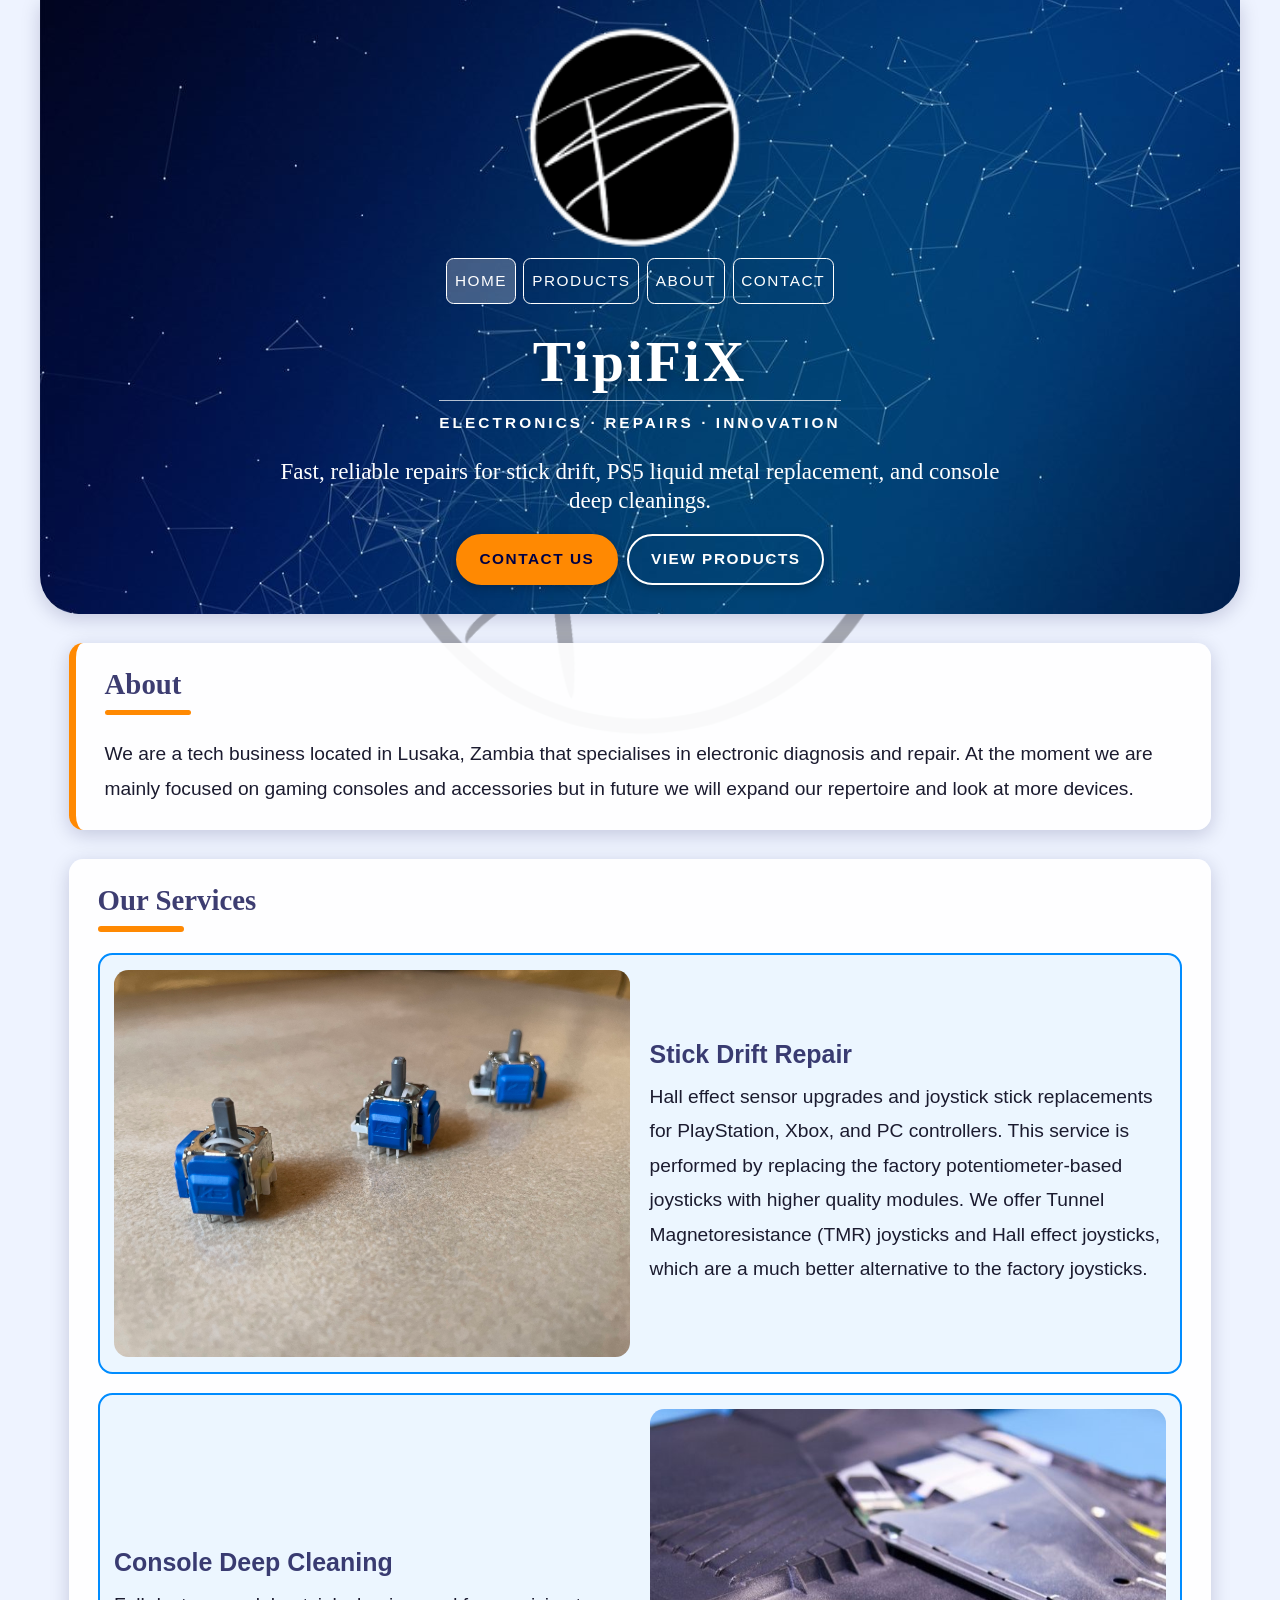
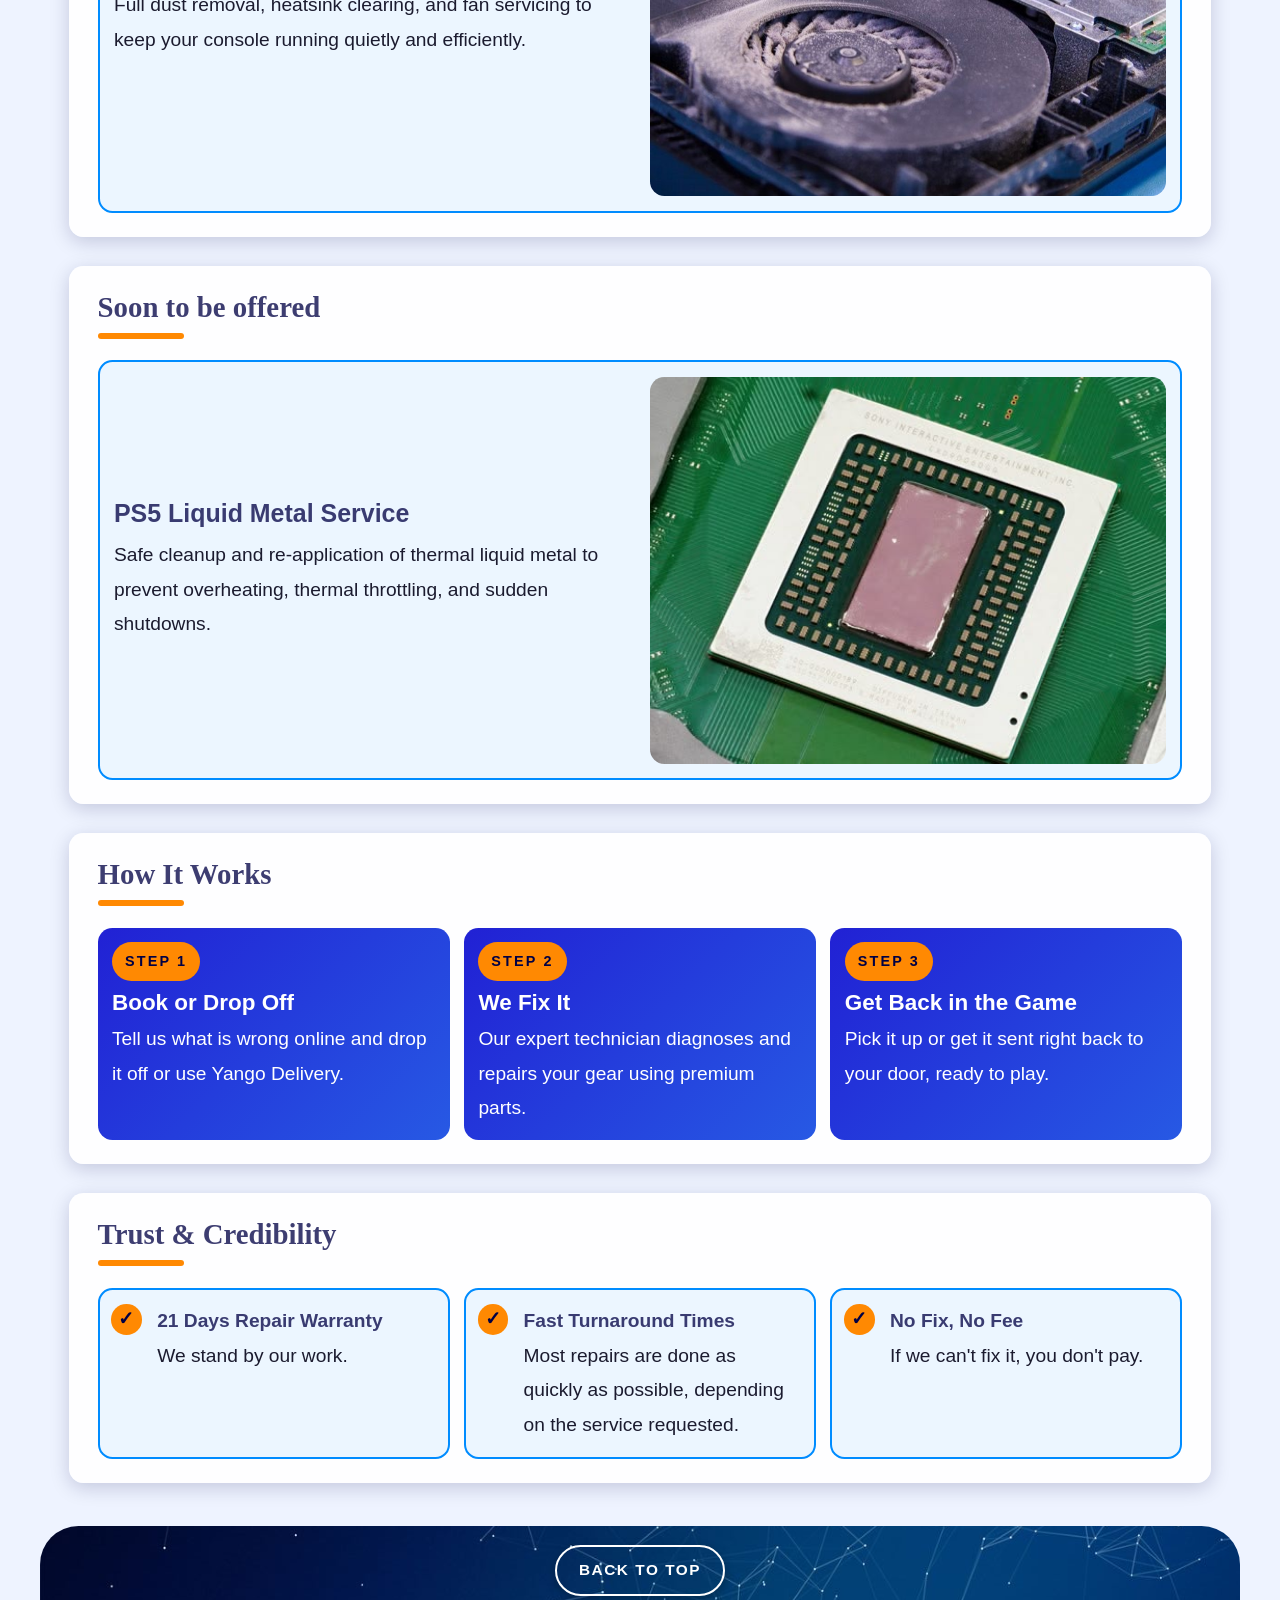
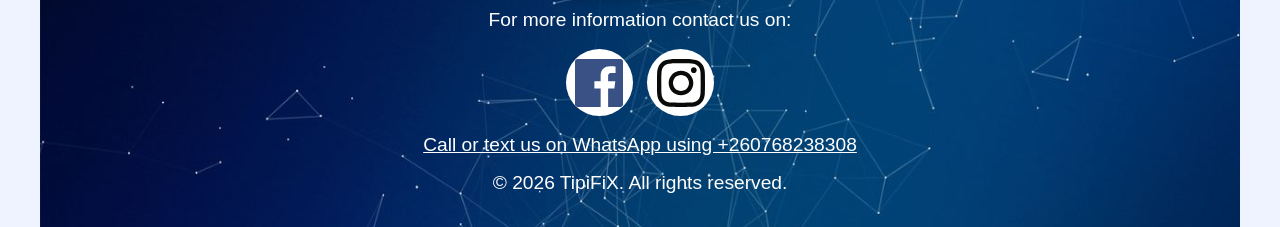
<file: index.html>
<!DOCTYPE html>
<html lang="en-gb">
    <head>
        <meta charset="utf-8">
        <meta name="viewport" content="width=device-width, initial-scale=1">
        <meta name="description" content="TipiFiX offers electronics diagnosis and repair in Lusaka, Zambia: stick drift repair, PS5 liquid metal service and console deep cleaning.">
        <link rel="stylesheet" href="index.css">
        <link rel="icon" type="image/png" href="Logos/icon.png">
        <title>Home | TipiFiX</title>
    </head>

    <body>
        <div id="container">

            <header class="site-header" id="start">
                <img class="logo" src="Logos/logo_transparent.png" alt="TipiFiX logo">

                <nav aria-label="Main navigation">
                    <ul>
                        <li><a href="index.html" aria-current="page">Home</a></li>
                        <li><a href="products.html">Products</a></li>
                        <li><a href="about.html">About</a></li>
                        <li><a href="#contact">Contact</a></li>
                    </ul>
                </nav>

                <div class="intro">
                    <h1>TipiFiX</h1>
                    <p class="tagline">Electronics &middot; Repairs &middot; Innovation</p>
                    <p class="motto">Fast, reliable repairs for stick drift, PS5 liquid metal replacement, and console deep cleanings.</p>
                    <p class="hero-actions">
                        <a class="button" href="tel:+260768238308">Contact Us</a>
                        <a class="button button-outline" href="products.html">View Products</a>
                    </p>
                </div>
            </header>

            <main>

                <!-- ABOUT -->
                <section id="about" class="panel about">
                    <h2>About</h2>
                    <p>We are a tech business located in Lusaka, Zambia that specialises in electronic diagnosis and repair. At the moment we are mainly focused on gaming consoles and accessories but in future we will expand our repertoire and look at more devices.</p>
                </section>

                <!-- SERVICES -->
                <section id="services" class="panel">
                    <h2>Our Services</h2>

                    <div class="service-list">

                        <article class="service">
                            <h3>Stick Drift Repair</h3>
                            <picture>
                                <source media="(max-width:480px)" srcset="icons/TMR480.jpg">
                                <source media="(min-width:800px)" srcset="icons/TMR.jpg">
                                <source media="(min-width:481px)" srcset="icons/TMR600.jpg">
                                <img src="icons/TMR480.jpg" alt="TMR joystick module for stick drift repair" loading="lazy">
                            </picture>
                            <p>
                                Hall effect sensor upgrades and joystick stick replacements for PlayStation, Xbox, and PC controllers.
                                <span class="service-more">This service is performed by replacing the factory potentiometer-based joysticks with higher quality modules.
                                We offer Tunnel Magnetoresistance (TMR) joysticks and Hall effect joysticks, which are a much better alternative to the factory joysticks.</span>
                            </p>
                        </article>

                        <article class="service">
                            <h3>Console Deep Cleaning</h3>
                            <picture>
                                <source media="(max-width:480px)" srcset="icons/Cleaning480.jpg">
                                <source media="(min-width:800px)" srcset="icons/Cleaning.jpg">
                                <source media="(min-width:481px)" srcset="icons/Cleaning480.jpg">
                                <img src="icons/Cleaning480.jpg" alt="Console being deep cleaned" loading="lazy">
                            </picture>
                            <p>Full dust removal, heatsink clearing, and fan servicing to keep your console running quietly and efficiently.</p>
                        </article>

                    </div>
                </section>

                <section id="soon_services" class="panel">
                    <h2>Soon to be offered</h2>
                    <article class="service">
                        <h3>PS5 Liquid Metal Service</h3>
                        <picture>
                            <source media="(max-width:480px)" srcset="icons/CPU480.jpg">
                            <source media="(min-width:800px)" srcset="icons/CPU.jpg">
                            <source media="(min-width:481px)" srcset="icons/CPU600.jpg">
                            <img src="icons/CPU480.jpg" alt="PS5 processor during liquid metal service" loading="lazy">
                        </picture>
                        <p>Safe cleanup and re-application of thermal liquid metal to prevent overheating, thermal throttling, and sudden shutdowns.</p>
                    </article>

                </section>

                <!-- HOW IT WORKS -->
                <section id="how-it-works" class="panel">
                    <h2>How It Works</h2>

                    <ol class="steps">
                        <li class="step">
                            <span class="step-label">Step 1</span>
                            <h3>Book or Drop Off</h3>
                            <p>Tell us what is wrong online and drop it off or use Yango Delivery.</p>
                        </li>
                        <li class="step">
                            <span class="step-label">Step 2</span>
                            <h3>We Fix It</h3>
                            <p>Our expert technician diagnoses and repairs your gear using premium parts.</p>
                        </li>
                        <li class="step">
                            <span class="step-label">Step 3</span>
                            <h3>Get Back in the Game</h3>
                            <p>Pick it up or get it sent right back to your door, ready to play.</p>
                        </li>
                    </ol>
                </section>

                <!-- TRUST -->
                <section id="trust" class="panel">
                    <h2>Trust &amp; Credibility</h2>

                    <ul class="trust-list">
                        <li>
                            <strong>21 Days Repair Warranty</strong>
                            <span>We stand by our work.</span>
                        </li>
                        <li>
                            <strong>Fast Turnaround Times</strong>
                            <span>Most repairs are done as quickly as possible, depending on the service requested.</span>
                        </li>
                        <li>
                            <strong>No Fix, No Fee</strong>
                            <span>If we can't fix it, you don't pay.</span>
                        </li>
                    </ul>
                </section>

            </main>

            <footer class="site-footer">
                <a class="button button-outline" href="#start">Back to Top</a>

                <div id="contact" class="contact">
                    <p>For more information contact us on:</p>

                    <ul class="social-links">
                        <li><a href="https://web.facebook.com/profile.php?id=61596338125686"><img src="icons/facebook.svg" alt="Facebook" width="48" height="48"></a></li>
                        <li><a href="https://www.instagram.com/tipifix_official/"><img src="icons/instagram.svg" alt="Instagram" width="48" height="48"></a></li>
                    </ul>

                    <!-- CHECK: the tap-to-call number (…308) and the displayed number (…303) don't match -->
                    <p class="phone"><a href="tel:+260768238308">Call or text us on WhatsApp using +260768238308</a></p>
                </div>

                <p>&copy; <span id="year">2026</span> TipiFiX. All rights reserved.</p>
            </footer>

        </div>

        <script>
            document.getElementById("year").textContent = new Date().getFullYear();
        </script>
    </body>
</html>
</file>
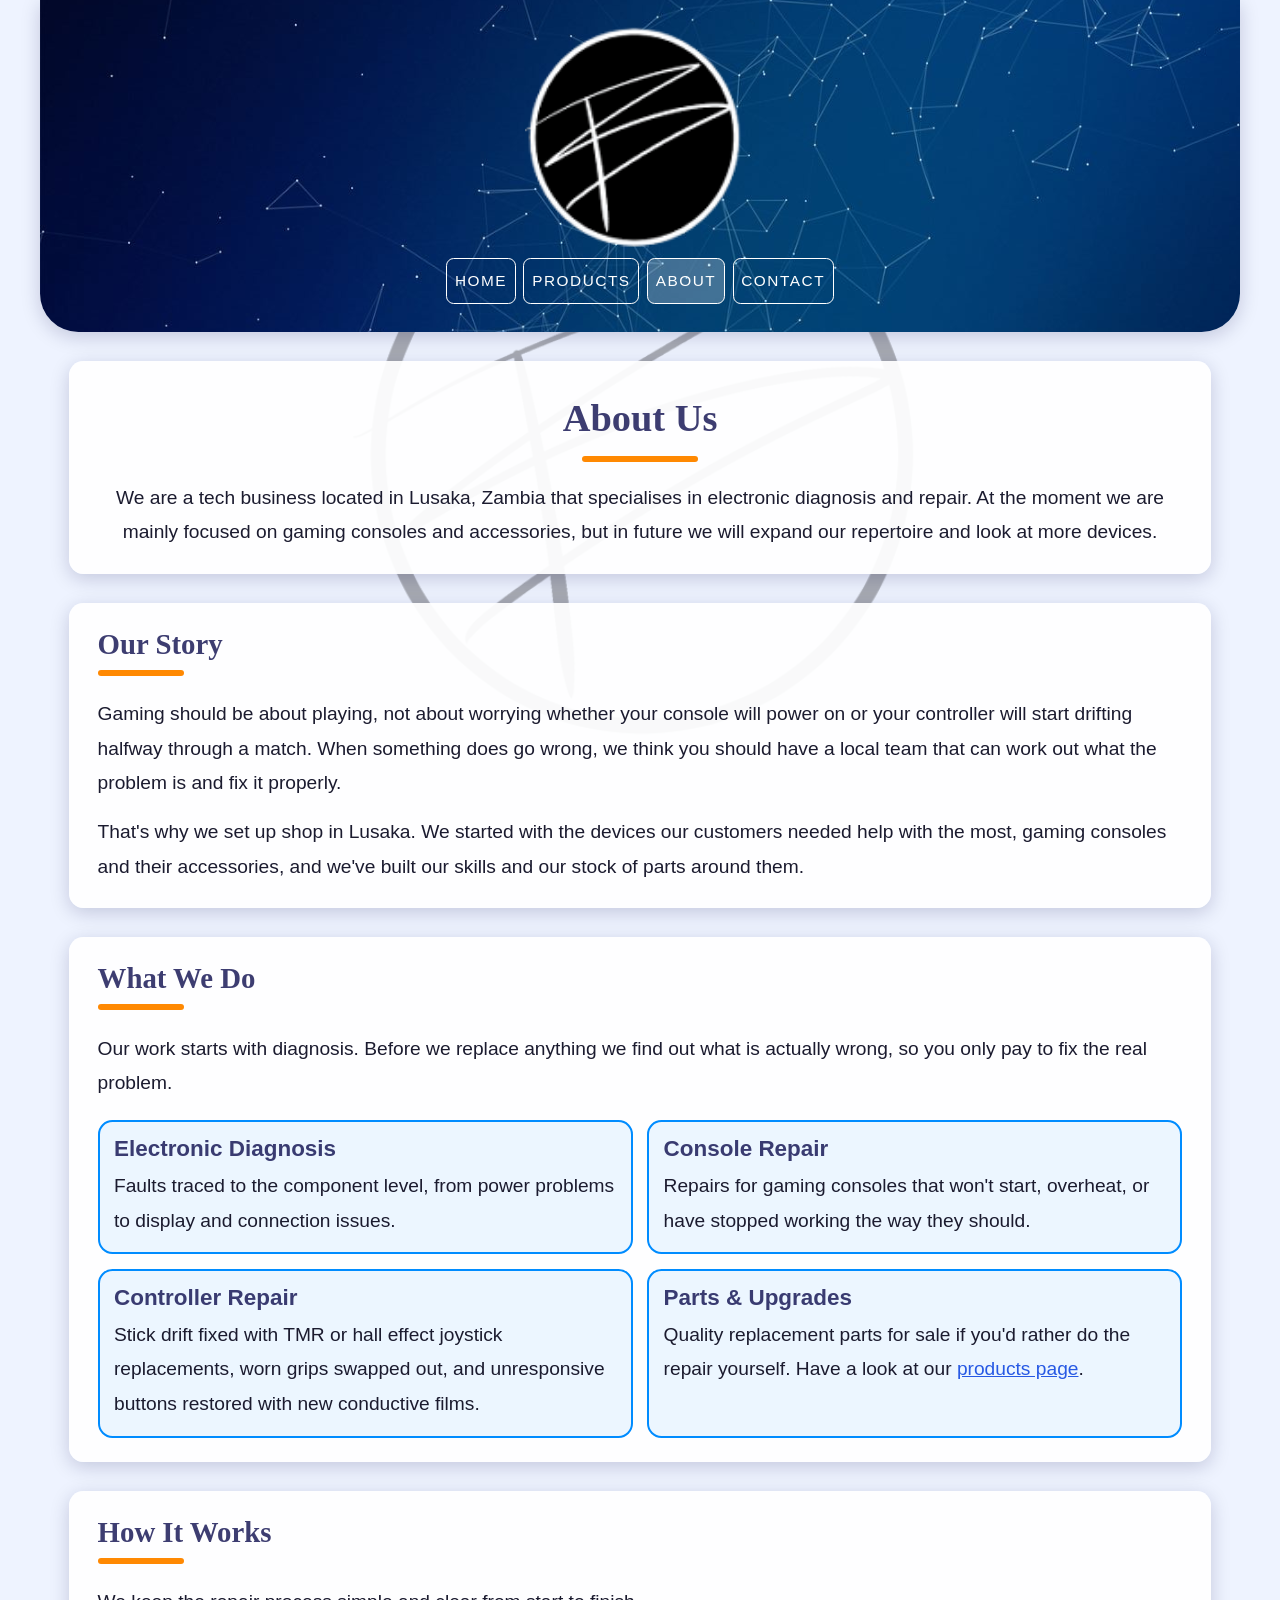
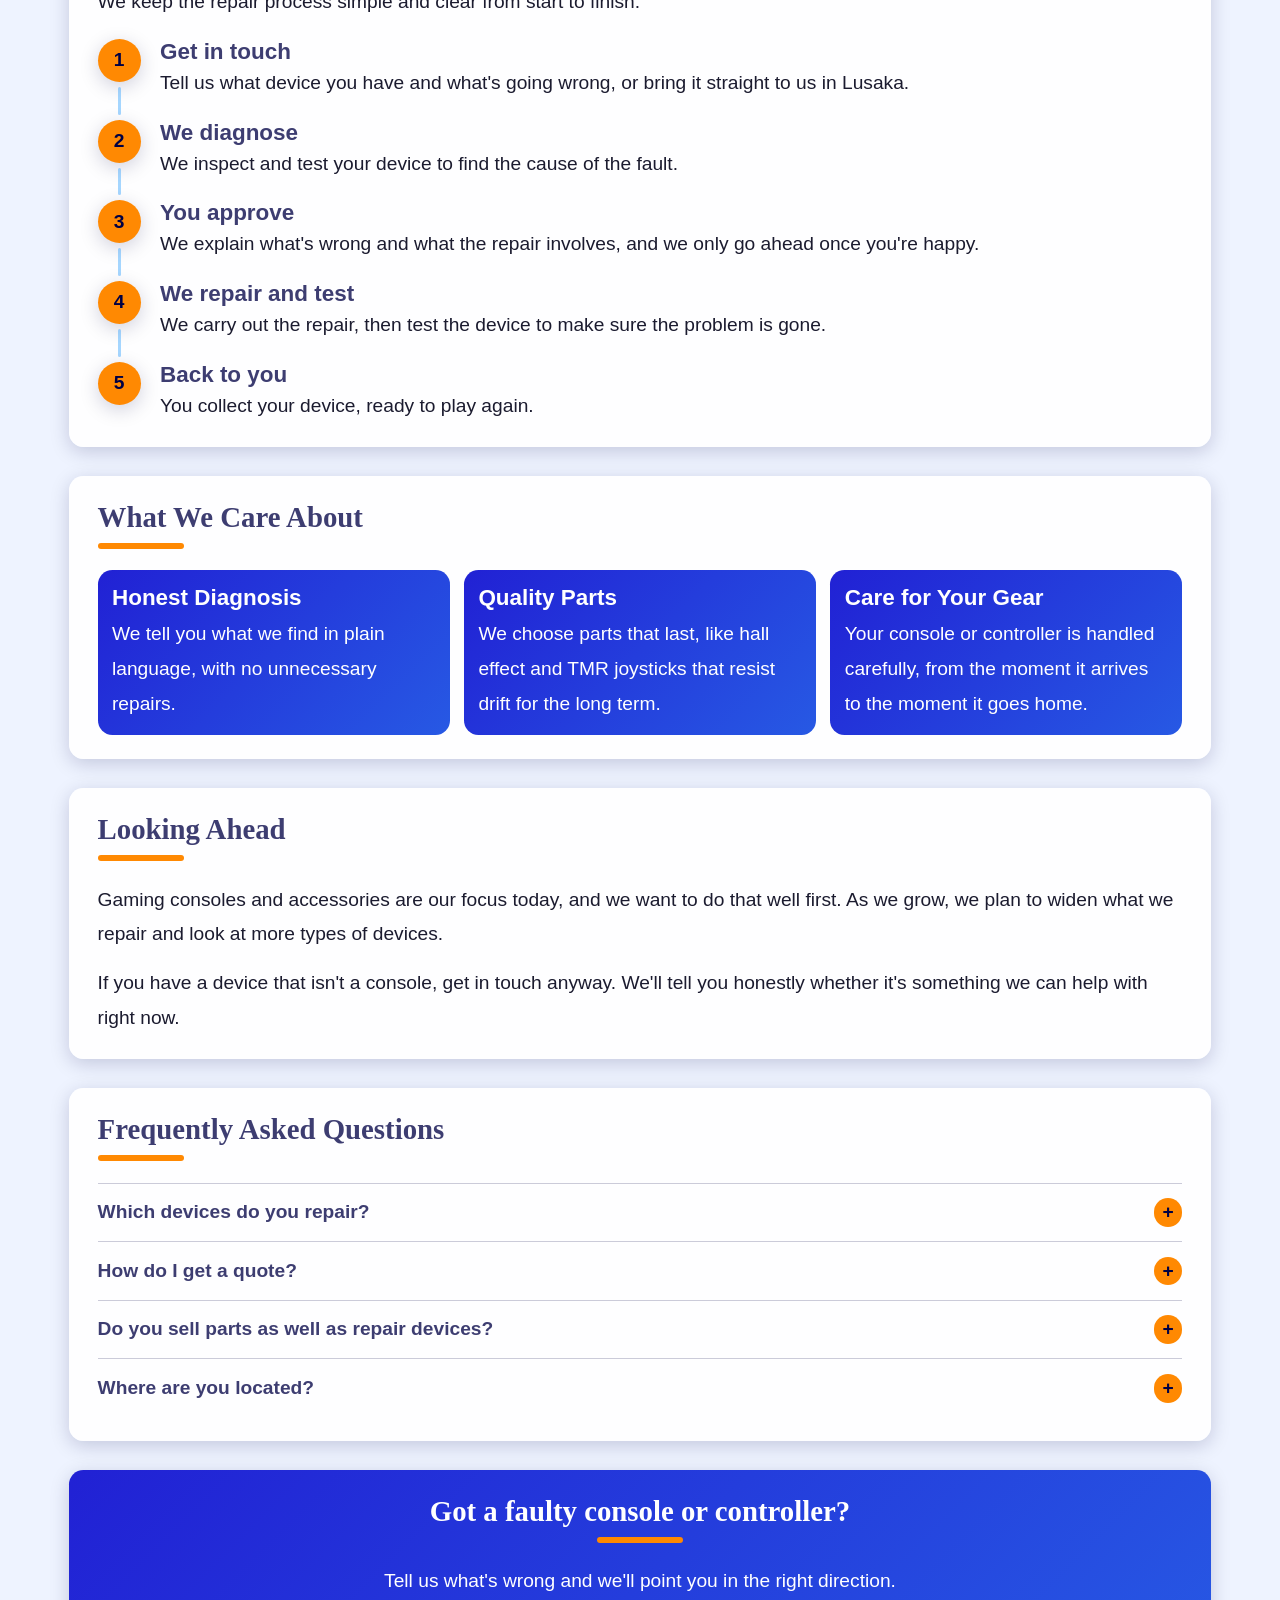
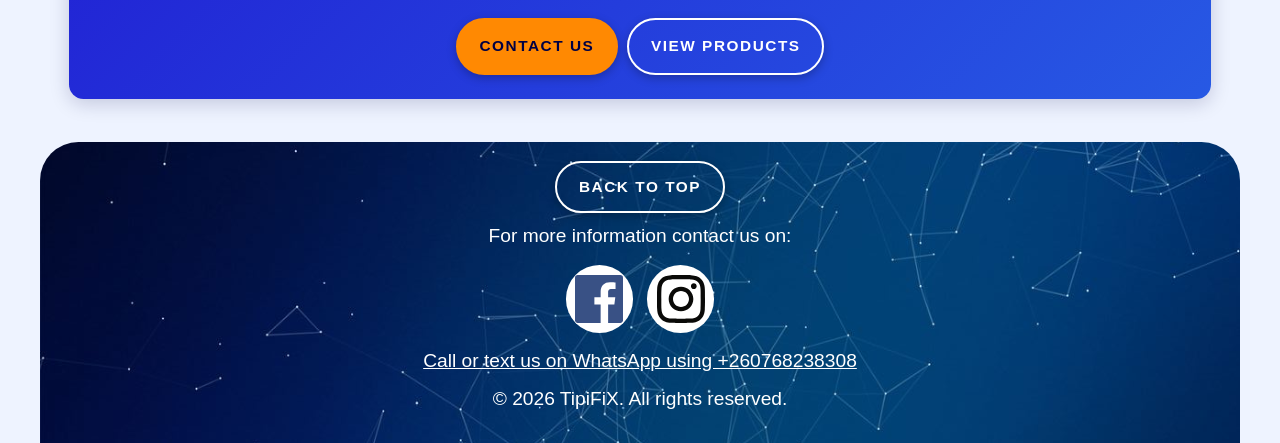
<file: about.html>
<!DOCTYPE html>
<html lang="en-gb">
    <head>
        <meta charset="utf-8">
        <meta name="viewport" content="width=device-width, initial-scale=1">
        <meta name="description" content="TipiFiX is a tech business in Lusaka, Zambia specialising in electronic diagnosis and repair, with a current focus on gaming consoles and accessories.">
        <link rel="stylesheet" href="about.css">
        <link rel="icon" type="image/png" href="Logos/icon.png">
        <title>About Us | TipiFiX</title>
    </head>

    <body>
        <div id="container">

            <header class="site-header" id="start">
                <img class="logo" src="Logos/logo_transparent.png" alt="TipiFiX logo">

                <nav aria-label="Main navigation">
                    <ul>
                        <li><a href="index.html">Home</a></li>
                        <li><a href="products.html">Products</a></li>
                        <li><a href="about.html" aria-current="page">About</a></li>
                        <li><a href="#contact">Contact</a></li>
                    </ul>
                </nav>
            </header>

            <main>

                <!-- INTRO -->
                <section class="panel page-intro">
                    <h1>About Us</h1>
                    <p>We are a tech business located in Lusaka, Zambia that specialises in electronic diagnosis and repair. At the moment we are mainly focused on gaming consoles and accessories, but in future we will expand our repertoire and look at more devices.</p>
                </section>

                <!-- OUR STORY -->
                <section id="our-story" class="panel">
                    <h2>Our Story</h2>
                    <p>Gaming should be about playing, not about worrying whether your console will power on or your controller will start drifting halfway through a match. When something does go wrong, we think you should have a local team that can work out what the problem is and fix it properly.</p>
                    <p>That's why we set up shop in Lusaka. We started with the devices our customers needed help with the most, gaming consoles and their accessories, and we've built our skills and our stock of parts around them.</p>
                </section>

                <!-- WHAT WE DO -->
                <section id="what-we-do" class="panel">
                    <h2>What We Do</h2>
                    <p>Our work starts with diagnosis. Before we replace anything we find out what is actually wrong, so you only pay to fix the real problem.</p>

                    <ul class="service-list">
                        <li>
                            <h3>Electronic Diagnosis</h3>
                            <p>Faults traced to the component level, from power problems to display and connection issues.</p>
                        </li>
                        <li>
                            <h3>Console Repair</h3>
                            <p>Repairs for gaming consoles that won't start, overheat, or have stopped working the way they should.</p>
                        </li>
                        <li>
                            <h3>Controller Repair</h3>
                            <p>Stick drift fixed with TMR or hall effect joystick replacements, worn grips swapped out, and unresponsive buttons restored with new conductive films.</p>
                        </li>
                        <li>
                            <h3>Parts &amp; Upgrades</h3>
                            <p>Quality replacement parts for sale if you'd rather do the repair yourself. Have a look at our <a href="products.html">products page</a>.</p>
                        </li>
                    </ul>
                </section>

                <!-- HOW IT WORKS -->
                <section id="how-it-works" class="panel">
                    <h2>How It Works</h2>
                    <p>We keep the repair process simple and clear from start to finish.</p>

                    <ol class="process-steps">
                        <li>
                            <h3>Get in touch</h3>
                            <p>Tell us what device you have and what's going wrong, or bring it straight to us in Lusaka.</p>
                        </li>
                        <li>
                            <h3>We diagnose</h3>
                            <p>We inspect and test your device to find the cause of the fault.</p>
                        </li>
                        <li>
                            <h3>You approve</h3>
                            <p>We explain what's wrong and what the repair involves, and we only go ahead once you're happy.</p>
                        </li>
                        <li>
                            <h3>We repair and test</h3>
                            <p>We carry out the repair, then test the device to make sure the problem is gone.</p>
                        </li>
                        <li>
                            <h3>Back to you</h3>
                            <p>You collect your device, ready to play again.</p>
                        </li>
                    </ol>
                </section>

                <!-- VALUES -->
                <section id="our-values" class="panel">
                    <h2>What We Care About</h2>

                    <div class="value-grid">
                        <article class="value-card">
                            <h3>Honest Diagnosis</h3>
                            <p>We tell you what we find in plain language, with no unnecessary repairs.</p>
                        </article>
                        <article class="value-card">
                            <h3>Quality Parts</h3>
                            <p>We choose parts that last, like hall effect and TMR joysticks that resist drift for the long term.</p>
                        </article>
                        <article class="value-card">
                            <h3>Care for Your Gear</h3>
                            <p>Your console or controller is handled carefully, from the moment it arrives to the moment it goes home.</p>
                        </article>
                    </div>
                </section>

                <!-- LOOKING AHEAD -->
                <section id="looking-ahead" class="panel">
                    <h2>Looking Ahead</h2>
                    <p>Gaming consoles and accessories are our focus today, and we want to do that well first. As we grow, we plan to widen what we repair and look at more types of devices.</p>
                    <p>If you have a device that isn't a console, get in touch anyway. We'll tell you honestly whether it's something we can help with right now.</p>
                </section>

                <!-- FAQ -->
                <section id="faq" class="panel">
                    <h2>Frequently Asked Questions</h2>

                    <details class="faq-item">
                        <summary>Which devices do you repair?</summary>
                        <p>Right now we mainly work on gaming consoles and their accessories, such as controllers. We plan to add more devices in future.</p>
                    </details>

                    <details class="faq-item">
                        <summary>How do I get a quote?</summary>
                        <p>Send us your device model and a description of the problem through our <a href="#contact">contact details</a> and we'll get back to you.</p>
                    </details>

                    <details class="faq-item">
                        <summary>Do you sell parts as well as repair devices?</summary>
                        <p>Yes. We sell TMR joysticks, hall effect joysticks, replacement thumb grips and conductive films for buttons. You can see them on our <a href="products.html">products page</a>.</p>
                    </details>

                    <details class="faq-item">
                        <summary>Where are you located?</summary>
                        <p>We're based in Lusaka, Zambia: UNZA, handsworth.</p>
                    </details>
                </section>

                <!-- CTA -->
                <section class="page-cta">
                    <h2>Got a faulty console or controller?</h2>
                    <p>Tell us what's wrong and we'll point you in the right direction.</p>
                    <p class="cta-actions">
                        <a class="button" href="tel:+260768238308">Contact Us</a>
                        <a class="button button-outline" href="products.html">View Products</a>
                    </p>
                </section>

            </main>

            <footer class="site-footer">
                <a class="button button-outline" href="#start">Back to Top</a>

                <div id="contact" class="contact">
                    <p>For more information contact us on:</p>

                    <ul class="social-links">
                        <li><a href="https://web.facebook.com/profile.php?id=61596338125686"><img src="icons/facebook.svg" alt="Facebook" width="48" height="48"></a></li>
                        <li><a href="https://www.instagram.com/tipifix_official/"><img src="icons/instagram.svg" alt="Instagram" width="48" height="48"></a></li>
                    </ul>

                    <!-- CHECK: the tap-to-call number (…308) and the displayed number (…303) don't match -->
                    <p class="phone"><a href="tel:+260768238308">Call or text us on WhatsApp using +260768238308</a></p>
                </div>

                <p>&copy; <span id="year">2026</span> TipiFiX. All rights reserved.</p>
            </footer>

        </div>

        <script>
            document.getElementById("year").textContent = new Date().getFullYear();
        </script>
    </body>
</html>
</file>
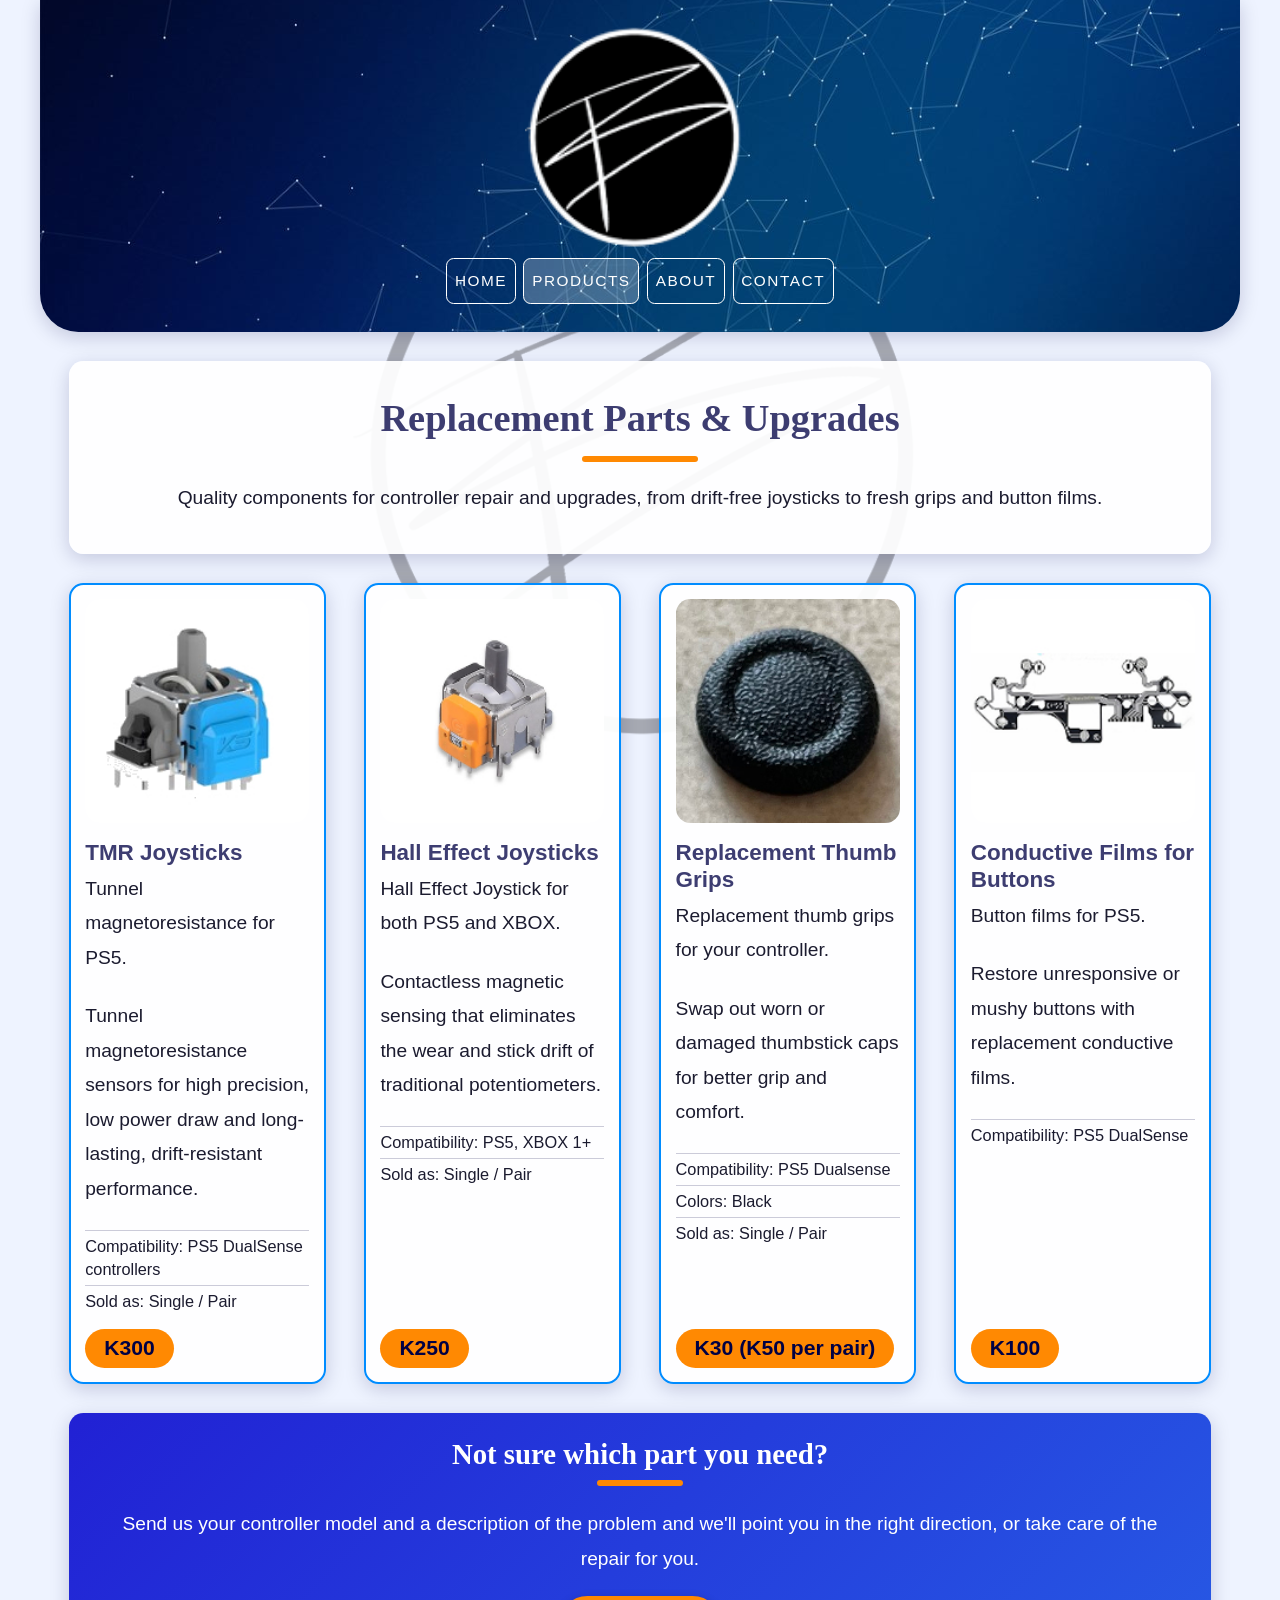
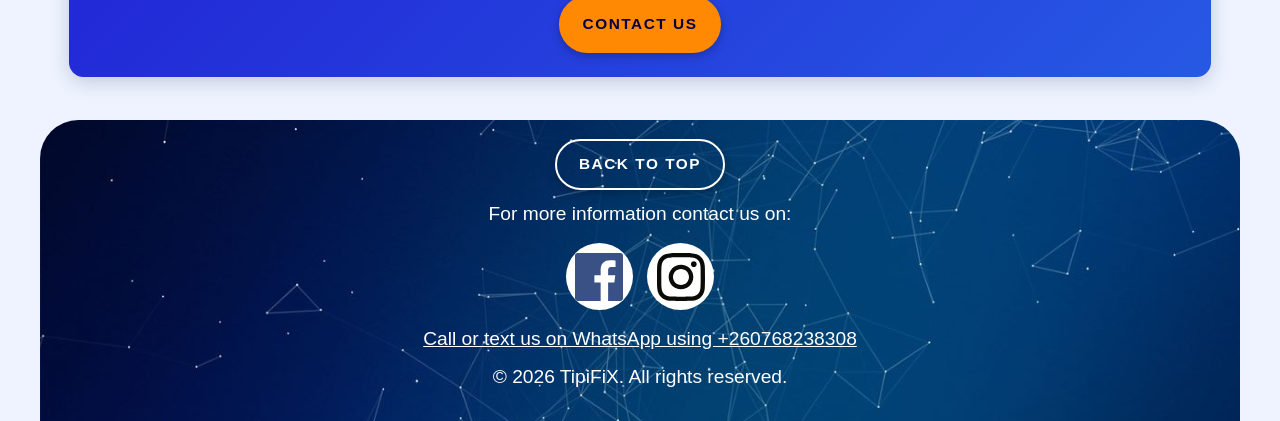
<file: products.html>
<!DOCTYPE html>
<html lang="en-gb">
    <head>
        <meta charset="utf-8">
        <meta name="viewport" content="width=device-width, initial-scale=1">
        <meta name="description" content="TMR joysticks, hall effect joysticks, replacement thumb grips and conductive films for controller repair from TipiFiX in Lusaka, Zambia.">
        <link rel="stylesheet" href="products.css">
        <link rel="icon" type="image/png" href="Logos/icon.png">
        <title>Products | TipiFiX</title>
    </head>

    <body>
        <div id="container">

            <header class="site-header" id="start">
                <img class="logo" src="Logos/logo_transparent.png" alt="TipiFiX logo">

                <nav aria-label="Main navigation">
                    <ul>
                        <li><a href="index.html">Home</a></li>
                        <li><a href="products.html" aria-current="page">Products</a></li>
                        <li><a href="about.html">About</a></li>
                        <li><a href="#contact">Contact</a></li>
                    </ul>
                </nav>
            </header>

            <main>

                <!-- INTRO -->
                <section class="panel page-intro">
                    <h1>Replacement Parts &amp; Upgrades</h1>
                    <p>Quality components for controller repair and upgrades, from drift-free joysticks to fresh grips and button films.</p>

                    <nav class="category-nav" aria-label="Product categories">
                        <ul>
                            <li><a class="button" href="#tmr-joysticks">TMR Joysticks</a></li>
                            <li><a class="button" href="#hall-effect-joysticks">Hall Effect Joysticks</a></li>
                            <li><a class="button" href="#thumb-grips">Thumb Grips</a></li>
                            <li><a class="button" href="#conductive-films">Conductive Films</a></li>
                        </ul>
                    </nav>
                </section>

                <div id="grid-layout">

                    <!-- TMR JOYSTICKS -->
                    <section id="tmr-joysticks" class="product-category">
                        <header>
                            <h2>TMR Joysticks</h2>
                            <p>Tunnel magnetoresistance sensors for high precision, low power draw and long-lasting, drift-resistant performance.</p>
                        </header>

                        <div class="product-grid">
                            <article class="product-card">
                                <img src="icons/product%20listing/TMR.jpg" alt="TMR joystick module" loading="lazy">
                                <h3 class="card-more">TMR Joysticks</h3>
                                <p class="product-description">Tunnel magnetoresistance for PS5.</p>
                                <p class="card-more">Tunnel magnetoresistance sensors for high precision, low power draw and long-lasting, drift-resistant performance.</p>
                                <ul class="product-details">
                                    <li>Compatibility: PS5 DualSense controllers</li>
                                    <li>Sold as: Single / Pair</li>
                                </ul>
                                <p class="product-price">K300</p>
                            </article>
                        </div>
                    </section>

                    <!-- HALL EFFECT JOYSTICKS -->
                    <section id="hall-effect-joysticks" class="product-category">
                        <header>
                            <h2>Hall Effect Joysticks</h2>
                            <p>Contactless magnetic sensing that eliminates the wear and stick drift of traditional potentiometers.</p>
                        </header>

                        <div class="product-grid">
                            <article class="product-card">
                                <img src="icons/product%20listing/hall_effect.jpg" alt="Hall effect joystick module" loading="lazy">
                                <h3 class="card-more">Hall Effect Joysticks</h3>
                                <p class="product-description">Hall Effect Joystick for both PS5 and XBOX.</p>
                                <p class="card-more">Contactless magnetic sensing that eliminates the wear and stick drift of traditional potentiometers.</p>
                                <ul class="product-details">
                                    <li>Compatibility: PS5, XBOX 1+</li>
                                    <li>Sold as: Single / Pair</li>
                                </ul>
                                <p class="product-price">K250</p>
                            </article>
                        </div>
                    </section>

                    <!-- THUMB GRIPS -->
                    <section id="thumb-grips" class="product-category">
                        <header>
                            <h2>Replacement Thumb Grips</h2>
                            <p>Swap out worn or damaged thumbstick caps for better grip and comfort.</p>
                        </header>

                        <div class="product-grid">
                            <article class="product-card">
                                <img src="icons/product%20listing/thumb_grip.jpeg" alt="Replacement thumb grips" loading="lazy">
                                <h3 class="card-more">Replacement Thumb Grips</h3>
                                <p class="product-description">Replacement thumb grips for your controller.</p>
                                <p class="card-more">Swap out worn or damaged thumbstick caps for better grip and comfort.</p>
                                <ul class="product-details">
                                    <li>Compatibility: PS5 Dualsense</li>
                                    <li>Colors: Black</li>
                                    <li>Sold as: Single / Pair</li>
                                </ul>
                                <p class="product-price">K30 (K50 per pair)</p>
                            </article>
                        </div>
                    </section>

                    <!-- CONDUCTIVE FILMS -->
                    <section id="conductive-films" class="product-category">
                        <header>
                            <h2>Conductive Films for Buttons</h2>
                            <p>Restore unresponsive or mushy buttons with replacement conductive films.</p>
                        </header>

                        <div class="product-grid">
                            <article class="product-card">
                                <img src="icons/product%20listing/button_film.jpg" alt="Conductive film for controller buttons" loading="lazy">
                                <h3 class="card-more">Conductive Films for Buttons</h3>
                                <p class="product-description">Button films for PS5.</p>
                                <p class="card-more">Restore unresponsive or mushy buttons with replacement conductive films.</p>
                                <ul class="product-details">
                                    <li>Compatibility: PS5 DualSense</li>
                                </ul>
                                <p class="product-price">K100</p>
                            </article>
                        </div>
                    </section>

                </div>

                <!-- CTA -->
                <section class="page-cta">
                    <h2>Not sure which part you need?</h2>
                    <p>Send us your controller model and a description of the problem and we'll point you in the right direction, or take care of the repair for you.</p>
                    <p class="cta-actions">
                        <a class="button" href="tel:+260768238308">Contact Us</a>
                    </p>
                </section>

            </main>

            <footer class="site-footer">
                <a class="button button-outline" href="#start">Back to Top</a>

                <div id="contact" class="contact">
                    <p>For more information contact us on:</p>

                    <ul class="social-links">
                        <li><a href="https://web.facebook.com/profile.php?id=61596338125686"><img src="icons/facebook.svg" alt="Facebook" width="48" height="48"></a></li>
                        <li><a href="https://www.instagram.com/tipifix_official/"><img src="icons/instagram.svg" alt="Instagram" width="48" height="48"></a></li>
                    </ul>

                    <!-- CHECK: the tap-to-call number (…308) and the displayed number (…303) don't match -->
                    <p class="phone"><a href="tel:+260768238308">Call or text us on WhatsApp using +260768238308</a></p>
                </div>

                <p>&copy; <span id="year">2026</span> TipiFiX. All rights reserved.</p>
            </footer>

        </div>

        <script>
            document.getElementById("year").textContent = new Date().getFullYear();
        </script>
    </body>
</html>
</file>
<file: index.css>
/* ==========================================================
   TipiFiX - index.css
   Mobile first. Breakpoints: 400px, 600px, 1200px
   ========================================================== */

:root{
    --blue: rgb(0, 140, 255);
    --blue-mid: rgb(39, 89, 228);
    --blue-deep: rgb(33, 33, 212);
    --orange: rgb(255, 137, 2);
    --navy: rgba(0, 0, 68, .76);
    --navy-solid: rgb(0, 0, 68);
    --panel: rgba(255, 255, 255, .93);
    --radius: .75em;
    --shadow: 0 .25em 1em rgba(0, 0, 68, .18);
    --shadow-lift: 0 .5em 1.25em rgba(0, 0, 68, .28);
}

html{
    box-sizing: border-box;
    scroll-behavior: smooth;
}
*, *::before, *::after{
    box-sizing: inherit;
}
img{
    max-width: 100%;
    height: auto;
}
body{
    font-size: 16px;
    font-family: Verdana, Geneva, Tahoma, sans-serif;
    margin: 0;
    line-height: 1.5em;
    color: #1b1b2f;
    background-color: #eef3ff;
    background-image: url(Logos/logo_black.png);
    background-attachment: fixed;
    background-repeat: no-repeat;
    background-position: center;
    background-size: contain;
}

/* ---------- headings ---------- */
h1, h2, h3{
    line-height: 1.2em;
}
h1, h2{
    font-family: Georgia, serif;
}
h2{
    color: var(--navy);
    font-size: 1.5em;
    margin: 0 0 .75em;
}
h2::after{
    content: "";
    display: block;
    width: 3em;
    height: .2em;
    margin-top: .3em;
    border-radius: 1em;
    background-color: var(--orange);
}
h3{
    color: var(--navy);
    margin: 0;
}

/* ---------- links ---------- */
a{
    position: relative;
    transition:
        color .2s,
        background-color .2s,
        border-color .2s,
        transform .2s,
        box-shadow .2s;
}
a:link{
    text-decoration: none;
    color: var(--orange);
}
a:visited{
    color: rgb(206, 47, 255);
}
a:active{
    transform: translateY(2px);
}
a:focus-visible{
    outline: 3px solid var(--orange);
    outline-offset: 3px;
}

/* ---------- header ---------- */
.site-header{
    text-align: center;
    color: #fff;
    background-color: var(--blue-mid);
    background-image: url(icons/banner1.jpg);
    background-size: cover;
    background-position: center;
    padding: .5em .5em 1.5em;
    border-radius: 0 0 1.5em 1.5em;
    box-shadow: var(--shadow);
}
.logo{
    display: block;
    width: 100%;
    max-width: 10em;
    margin: .5em auto 0;
}

/* ---------- nav ---------- */
.site-header nav{
    padding: .25em;
}
.site-header nav ul{
    margin: 0;
    padding: 0;
    display: flex;
    flex-flow: row wrap;
    list-style-type: none;
}
.site-header nav ul li{
    flex: 1 1 50%;
    letter-spacing: .1em;
    font-size: .8em;
    text-transform: uppercase;
}
.site-header nav ul li a{
    display: block;
    border: 1px solid;
    border-radius: .5em;
    padding: .5em;
    margin: .25em;
}
.site-header nav ul li a:link,
.site-header nav ul li a:visited{
    color: white;
}
.site-header nav ul li a:focus,
.site-header nav ul li a:hover{
    transform: scale(.9);
}
.site-header nav ul li a:active{
    background-color: white;
    top: 3px;
}
.site-header nav ul li a[aria-current="page"]{
    background-color: rgba(255, 255, 255, .25);
}

/* ---------- hero intro ---------- */
.intro h1{
    font-size: 2.5em;
    letter-spacing: .05em;
    margin: .25em 0 0;
    color: #fff;
    text-shadow: 0 .05em .3em rgba(0, 0, 0, .4);
}
.tagline{
    display: inline-block;
    margin: .25em 0 .5em;
    padding-top: .5em;
    border-top: 1px solid rgba(255, 255, 255, .7);
    font-size: .8em;
    font-weight: bold;
    letter-spacing: .2em;
    text-transform: uppercase;
}
.motto{
    display: none;
}
.hero-actions{
    display: flex;
    flex-flow: row wrap;
    justify-content: center;
    gap: .5em;
    margin: 1em 0 0;
}

/* ---------- buttons ---------- */
.button:link, .button:visited{
    display: inline-block;
    text-align: center;
    text-transform: uppercase;
    letter-spacing: .1em;
    font-size: .8em;
    font-weight: bold;
    color: var(--navy-solid);
    background-color: var(--orange);
    border: 2px solid var(--orange);
    border-radius: 2em;
    padding: .6em 1.4em;
    box-shadow: 0 .2em .6em rgba(0, 0, 0, .25);
}
.button-outline:link, .button-outline:visited{
    color: #fff;
    background-color: transparent;
    border-color: #fff;
}
.button:hover, .button:focus-visible{
    color: var(--navy-solid);
    background-color: #fff;
    border-color: #fff;
    transform: translateY(-2px);
}
.button-outline:hover, .button-outline:focus-visible{
    color: var(--navy-solid);
    background-color: #fff;
    border-color: #fff;
}

/* ---------- main + panels ---------- */
main{
    display: grid;
    gap: 1.25em;
    margin: .5em;
    padding: .5em;
}
.panel{
    background-color: var(--panel);
    border-radius: var(--radius);
    box-shadow: var(--shadow);
    padding: 1em;
}
.panel > :last-child{
    margin-bottom: 0;
}
.about{
    border-left: .4em solid var(--orange);
}
.about p{
    margin: 0;
}

/* ---------- services ---------- */
.service-list{
    display: grid;
    gap: 1em;
}
.service{
    display: grid;
    grid-template-columns: 1fr;
    grid-template-areas:
        "title"
        "media"
        "text";
    gap: .5em 1em;
    background-color: rgba(0, 140, 255, .07);
    border: 2px solid var(--blue);
    border-radius: var(--radius);
    padding: .75em;
    transition: transform .2s, box-shadow .2s;
}
.service:hover{
    transform: translateY(-.2em);
    box-shadow: var(--shadow-lift);
}
.service h3{
    grid-area: title;
    font-size: 1.2em;
}
.service picture{
    grid-area: media;
}
.service img{
    display: block;
    width: 100%;
    aspect-ratio: 4 / 3;
    object-fit: cover;
    border-radius: var(--radius);
}
.service p{
    grid-area: text;
    margin: 0;
}
.service-more{
    display: none;
}

/* ---------- how it works ---------- */
.steps{
    display: grid;
    grid-template-columns: 1fr;
    gap: .75em;
    margin: 0;
    padding: 0;
    list-style-type: none;
}
.step{
    color: #fff;
    background-image: linear-gradient(135deg, var(--blue-deep), var(--blue-mid));
    border-radius: var(--radius);
    padding: .75em;
    transition: transform .2s, box-shadow .2s;
}
.step:hover{
    transform: translateY(-.2em);
    box-shadow: var(--shadow-lift);
}
.step h3{
    color: #fff;
    margin: .4em 0 .25em;
}
.step p{
    margin: 0;
}
.step-label{
    display: inline-block;
    font-size: .75em;
    font-weight: bold;
    letter-spacing: .15em;
    text-transform: uppercase;
    color: var(--navy-solid);
    background-color: var(--orange);
    border-radius: 2em;
    padding: .15em .9em;
}

/* ---------- trust ---------- */
.trust-list{
    display: grid;
    grid-template-columns: 1fr;
    gap: .75em;
    margin: 0;
    padding: 0;
    list-style-type: none;
}
.trust-list li{
    position: relative;
    background-color: rgba(0, 140, 255, .07);
    border: 2px solid var(--blue);
    border-radius: var(--radius);
    padding: .75em .75em .75em 3em;
    transition: transform .2s, box-shadow .2s;
}
.trust-list li:hover{
    transform: translateY(-.2em);
    box-shadow: var(--shadow-lift);
}
.trust-list li::before{
    content: "\2713";
    position: absolute;
    left: .6em;
    top: .75em;
    display: flex;
    align-items: center;
    justify-content: center;
    width: 1.6em;
    height: 1.6em;
    border-radius: 50%;
    font-weight: bold;
    color: var(--navy-solid);
    background-color: var(--orange);
}
.trust-list strong{
    display: block;
    color: var(--navy);
}

/* ---------- footer ---------- */
.site-footer{
    margin-top: 1.5em;
    text-align: center;
    color: #fff;
    background-color: var(--blue-deep);
    background-image: url(icons/banner1.jpg);
    background-size: cover;
    background-position: center;
    padding: 1em .5em;
    border-radius: 1.5em 1.5em 0 0;
}
.site-footer p{
    margin: .5em 0;
}
.social-links{
    display: flex;
    justify-content: center;
    gap: .75em;
    margin: .75em 0;
    padding: 0;
    list-style-type: none;
}
.social-links a{
    display: block;
    line-height: 0;
    background-color: #fff;
    border-radius: 50%;
    padding: .5em;
}
.social-links a:hover, .social-links a:focus-visible{
    transform: scale(1.1);
    box-shadow: var(--shadow-lift);
}
.phone a:link, .phone a:visited{
    color: #fff;
    text-decoration: underline;
}

/* ---------- reduced motion ---------- */
@media (prefers-reduced-motion: reduce){
    html{
        scroll-behavior: auto;
    }
    *{
        transition: none !important;
    }
}

/* ==========================================================
   400px and up
   ========================================================== */
@media screen and (min-width:400px){
    .site-header nav ul li{
        flex: none;
    }
    .site-header nav ul{
        justify-content: center;
    }
}

/* ==========================================================
   600px and up
   ========================================================== */
@media screen and (min-width:600px){
    body{
        font-size: 1.2em;
    }
    .logo{
        max-width: 12em;
    }
    .intro h1{
        font-size: 3em;
    }
    .motto{
        display: block;
        max-width: 32em;
        margin: .5em auto;
        font-family: Georgia, serif;
        font-size: 1.2em;
    }
    main{
        gap: 1.5em;
        margin: .75em;
        padding: .75em;
        line-height: 1.8em;
    }
    .panel{
        padding: 1.25em 1.5em;
    }
    .service{
        grid-template-columns: 1fr 1fr;
        grid-template-areas:
            "media title"
            "media text";
        align-items: center;
    }
    .service:nth-child(even){
        grid-template-areas:
            "title media"
            "text media";
    }
    .service h3{
        align-self: end;
        font-size: 1.3em;
    }
    .service p{
        align-self: start;
    }
    .service-more{
        display: inline;
    }
    .steps, .trust-list{
        grid-template-columns: repeat(3, 1fr);
    }
}

/* ==========================================================
   1200px and up
   ========================================================== */
@media screen and (min-width:1200px){
    #container{
        max-width: 1200px;
        margin: 0 auto;
        position: relative;
    }
    .site-header{
        border-radius: 0 0 2em 2em;
    }
    .site-footer{
        border-radius: 2em 2em 0 0;
    }
}
</file>
<file: about.css>
/* ==========================================================
   TipiFiX - about.css
   Mobile first. Breakpoints: 400px, 600px, 1200px
   ========================================================== */

:root{
    --blue: rgb(0, 140, 255);
    --blue-mid: rgb(39, 89, 228);
    --blue-deep: rgb(33, 33, 212);
    --orange: rgb(255, 137, 2);
    --navy: rgba(0, 0, 68, .76);
    --navy-solid: rgb(0, 0, 68);
    --panel: rgba(255, 255, 255, .93);
    --radius: .75em;
    --shadow: 0 .25em 1em rgba(0, 0, 68, .18);
    --shadow-lift: 0 .5em 1.25em rgba(0, 0, 68, .28);
}

html{
    box-sizing: border-box;
    scroll-behavior: smooth;
}
*, *::before, *::after{
    box-sizing: inherit;
}
img{
    max-width: 100%;
    height: auto;
}
body{
    font-size: 16px;
    font-family: Verdana, Geneva, Tahoma, sans-serif;
    margin: 0;
    line-height: 1.5em;
    color: #1b1b2f;
    background-color: #eef3ff;
    background-image: url(Logos/logo_black.png);
    background-attachment: fixed;
    background-repeat: no-repeat;
    background-position: center;
    background-size: contain;
}

/* ---------- headings ---------- */
h1, h2, h3{
    line-height: 1.2em;
}
h1, h2{
    font-family: Georgia, serif;
}
h2{
    color: var(--navy);
    font-size: 1.5em;
    margin: 0 0 .75em;
}
h2::after{
    content: "";
    display: block;
    width: 3em;
    height: .2em;
    margin-top: .3em;
    border-radius: 1em;
    background-color: var(--orange);
}
h3{
    color: var(--navy);
    margin: 0;
}

/* ---------- links ---------- */
a{
    position: relative;
    transition:
        color .2s,
        background-color .2s,
        border-color .2s,
        transform .2s,
        box-shadow .2s;
}
a:link{
    text-decoration: none;
    color: var(--orange);
}
a:visited{
    color: rgb(206, 47, 255);
}
a:active{
    transform: translateY(2px);
}
a:focus-visible{
    outline: 3px solid var(--orange);
    outline-offset: 3px;
}

/* ---------- header + nav ---------- */
.site-header{
    text-align: center;
    color: #fff;
    background-color: var(--blue-mid);
    background-image: url(icons/banner1.jpg);
    background-size: cover;
    background-position: center;
    padding: .5em .5em 1em;
    border-radius: 0 0 1.5em 1.5em;
    box-shadow: var(--shadow);
}
.logo{
    display: block;
    width: 100%;
    max-width: 10em;
    margin: .5em auto 0;
}
.site-header nav{
    padding: .25em;
}
.site-header nav ul{
    margin: 0;
    padding: 0;
    display: flex;
    flex-flow: row wrap;
    list-style-type: none;
}
.site-header nav ul li{
    flex: 1 1 50%;
    letter-spacing: .1em;
    font-size: .8em;
    text-transform: uppercase;
}
.site-header nav ul li a{
    display: block;
    border: 1px solid;
    border-radius: .5em;
    padding: .5em;
    margin: .25em;
}
.site-header nav ul li a:link,
.site-header nav ul li a:visited{
    color: white;
}
.site-header nav ul li a:focus,
.site-header nav ul li a:hover{
    transform: scale(.9);
}
.site-header nav ul li a:active{
    background-color: white;
    top: 3px;
}
.site-header nav ul li a[aria-current="page"]{
    background-color: rgba(255, 255, 255, .25);
}

/* ---------- buttons ---------- */
.button:link, .button:visited{
    display: inline-block;
    text-align: center;
    text-transform: uppercase;
    letter-spacing: .1em;
    font-size: .8em;
    font-weight: bold;
    color: var(--navy-solid);
    background-color: var(--orange);
    border: 2px solid var(--orange);
    border-radius: 2em;
    padding: .6em 1.4em;
    box-shadow: 0 .2em .6em rgba(0, 0, 0, .25);
}
.button-outline:link, .button-outline:visited{
    color: #fff;
    background-color: transparent;
    border-color: #fff;
}
.button:hover, .button:focus-visible{
    color: var(--navy-solid);
    background-color: #fff;
    border-color: #fff;
    transform: translateY(-2px);
}
.button-outline:hover, .button-outline:focus-visible{
    color: var(--navy-solid);
    background-color: #fff;
    border-color: #fff;
}

/* ---------- main + panels ---------- */
main{
    display: grid;
    gap: 1.25em;
    margin: .5em;
    padding: .5em;
}
.panel, .page-cta{
    border-radius: var(--radius);
    box-shadow: var(--shadow);
    padding: 1em;
}
.panel{
    background-color: var(--panel);
}
.panel p{
    margin: 0 0 .75em;
}
.panel p:last-child{
    margin-bottom: 0;
}
.panel p a:link{
    color: var(--blue-mid);
    text-decoration: underline;
}
.panel p a:visited{
    text-decoration: underline;
}

/* ---------- page intro ---------- */
.page-intro{
    text-align: center;
}
.page-intro h1{
    color: var(--navy);
    font-size: 2em;
    margin: .25em 0 .5em;
}
.page-intro h1::after{
    content: "";
    display: block;
    width: 3em;
    height: .15em;
    margin: .4em auto 0;
    border-radius: 1em;
    background-color: var(--orange);
}

/* ---------- what we do ---------- */
.service-list{
    display: grid;
    grid-template-columns: 1fr;
    gap: .75em;
    margin: 1em 0 0;
    padding: 0;
    list-style-type: none;
}
.service-list li{
    background-color: rgba(0, 140, 255, .07);
    border: 2px solid var(--blue);
    border-radius: var(--radius);
    padding: .75em;
    transition: transform .2s, box-shadow .2s;
}
.service-list li:hover{
    transform: translateY(-.2em);
    box-shadow: var(--shadow-lift);
}
.service-list h3{
    margin-bottom: .25em;
}

/* ---------- how it works ---------- */
.process-steps{
    margin: 1em 0 0;
    padding: 0;
    list-style-type: none;
    counter-reset: step;
}
.process-steps li{
    position: relative;
    counter-increment: step;
    padding: 0 0 1em 3.25em;
}
.process-steps li:last-child{
    padding-bottom: 0;
}
.process-steps li::before{
    content: counter(step);
    position: absolute;
    left: 0;
    top: 0;
    display: flex;
    align-items: center;
    justify-content: center;
    width: 2.25em;
    height: 2.25em;
    border-radius: 50%;
    font-weight: bold;
    color: var(--navy-solid);
    background-color: var(--orange);
    box-shadow: var(--shadow);
}
.process-steps li:not(:last-child)::after{
    content: "";
    position: absolute;
    left: 1.05em;
    top: 2.5em;
    bottom: .25em;
    width: .15em;
    border-radius: 1em;
    background-color: rgba(0, 140, 255, .35);
}
.process-steps p{
    margin: 0;
}

/* ---------- values ---------- */
.value-grid{
    display: grid;
    grid-template-columns: 1fr;
    gap: .75em;
    margin-top: 1em;
}
.value-card{
    color: #fff;
    background-image: linear-gradient(135deg, var(--blue-deep), var(--blue-mid));
    border-radius: var(--radius);
    padding: .75em;
    transition: transform .2s, box-shadow .2s;
}
.value-card:hover{
    transform: translateY(-.2em);
    box-shadow: var(--shadow-lift);
}
.value-card h3{
    color: #fff;
    margin-bottom: .25em;
}
.value-card p{
    margin: 0;
}

/* ---------- faq ---------- */
.faq-item{
    border-top: 1px solid rgba(0, 0, 68, .2);
}
.faq-item summary{
    display: flex;
    align-items: center;
    justify-content: space-between;
    gap: 1em;
    padding: .6em 0;
    font-weight: bold;
    color: var(--navy);
    cursor: pointer;
    list-style: none;
}
.faq-item summary::-webkit-details-marker{
    display: none;
}
.faq-item summary::after{
    content: "+";
    flex: none;
    display: flex;
    align-items: center;
    justify-content: center;
    width: 1.5em;
    height: 1.5em;
    border-radius: 50%;
    color: var(--navy-solid);
    background-color: var(--orange);
}
.faq-item[open] summary::after{
    content: "\2212";
}
.faq-item summary:focus-visible{
    outline: 3px solid var(--orange);
    outline-offset: 3px;
}
.faq-item p{
    padding-bottom: .75em;
}

/* ---------- call to action ---------- */
.page-cta{
    text-align: center;
    color: #fff;
    background-image: linear-gradient(135deg, var(--blue-deep), var(--blue-mid));
}
.page-cta h2{
    color: #fff;
}
.page-cta h2::after{
    margin-left: auto;
    margin-right: auto;
}
.page-cta p{
    margin: 0;
}
.page-cta .cta-actions{
    display: flex;
    flex-flow: row wrap;
    justify-content: center;
    gap: .5em;
    margin-top: 1em;
}

/* ---------- footer ---------- */
.site-footer{
    margin-top: 1.5em;
    text-align: center;
    color: #fff;
    background-color: var(--blue-deep);
    background-image: url(icons/banner1.jpg);
    background-size: cover;
    background-position: center;
    padding: 1em .5em;
    border-radius: 1.5em 1.5em 0 0;
}
.site-footer p{
    margin: .5em 0;
}
.social-links{
    display: flex;
    justify-content: center;
    gap: .75em;
    margin: .75em 0;
    padding: 0;
    list-style-type: none;
}
.social-links a{
    display: block;
    line-height: 0;
    background-color: #fff;
    border-radius: 50%;
    padding: .5em;
}
.social-links a:hover, .social-links a:focus-visible{
    transform: scale(1.1);
    box-shadow: var(--shadow-lift);
}
.phone a:link, .phone a:visited{
    color: #fff;
    text-decoration: underline;
}

/* ---------- reduced motion ---------- */
@media (prefers-reduced-motion: reduce){
    html{
        scroll-behavior: auto;
    }
    *{
        transition: none !important;
    }
}

/* ==========================================================
   400px and up
   ========================================================== */
@media screen and (min-width:400px){
    .site-header nav ul li{
        flex: none;
    }
    .site-header nav ul{
        justify-content: center;
    }
}

/* ==========================================================
   600px and up
   ========================================================== */
@media screen and (min-width:600px){
    body{
        font-size: 1.2em;
    }
    .logo{
        max-width: 12em;
    }
    main{
        gap: 1.5em;
        margin: .75em;
        padding: .75em;
        line-height: 1.8em;
    }
    .panel, .page-cta{
        padding: 1.25em 1.5em;
    }
    .service-list{
        grid-template-columns: 1fr 1fr;
    }
    .value-grid{
        grid-template-columns: repeat(3, 1fr);
    }
}

/* ==========================================================
   1200px and up
   ========================================================== */
@media screen and (min-width:1200px){
    #container{
        max-width: 1200px;
        margin: 0 auto;
        position: relative;
    }
    .site-header{
        border-radius: 0 0 2em 2em;
    }
    .site-footer{
        border-radius: 2em 2em 0 0;
    }
}
</file>
<file: products.css>
/* ==========================================================
   TipiFiX - products.css
   Mobile first. Breakpoints: 400px, 600px, 1200px
   ========================================================== */

:root{
    --blue: rgb(0, 140, 255);
    --blue-mid: rgb(39, 89, 228);
    --blue-deep: rgb(33, 33, 212);
    --orange: rgb(255, 137, 2);
    --navy: rgba(0, 0, 68, .76);
    --navy-solid: rgb(0, 0, 68);
    --panel: rgba(255, 255, 255, .93);
    --radius: .75em;
    --shadow: 0 .25em 1em rgba(0, 0, 68, .18);
    --shadow-lift: 0 .5em 1.25em rgba(0, 0, 68, .28);
}

html{
    box-sizing: border-box;
    scroll-behavior: smooth;
}
*, *::before, *::after{
    box-sizing: inherit;
}
img{
    max-width: 100%;
    height: auto;
}
body{
    font-size: 16px;
    font-family: Verdana, Geneva, Tahoma, sans-serif;
    margin: 0;
    line-height: 1.5em;
    color: #1b1b2f;
    background-color: #eef3ff;
    background-image: url(Logos/logo_black.png);
    background-attachment: fixed;
    background-repeat: no-repeat;
    background-position: center;
    background-size: contain;
}

/* ---------- headings ---------- */
h1, h2, h3{
    line-height: 1.2em;
}
h1, h2{
    font-family: Georgia, serif;
}
h2{
    color: var(--navy);
    font-size: 1.5em;
    margin: 0 0 .75em;
}
h2::after{
    content: "";
    display: block;
    width: 3em;
    height: .2em;
    margin-top: .3em;
    border-radius: 1em;
    background-color: var(--orange);
}
h3{
    color: var(--navy);
    margin: 0;
}

/* ---------- links ---------- */
a{
    position: relative;
    transition:
        color .2s,
        background-color .2s,
        border-color .2s,
        transform .2s,
        box-shadow .2s;
}
a:link{
    text-decoration: none;
    color: var(--orange);
}
a:visited{
    color: rgb(206, 47, 255);
}
a:active{
    transform: translateY(2px);
}
a:focus-visible{
    outline: 3px solid var(--orange);
    outline-offset: 3px;
}

/* ---------- header + nav ---------- */
.site-header{
    text-align: center;
    color: #fff;
    background-color: var(--blue-mid);
    background-image: url(icons/banner1.jpg);
    background-size: cover;
    background-position: center;
    padding: .5em .5em 1em;
    border-radius: 0 0 1.5em 1.5em;
    box-shadow: var(--shadow);
}
.logo{
    display: block;
    width: 100%;
    max-width: 10em;
    margin: .5em auto 0;
}
.site-header nav{
    padding: .25em;
}
.site-header nav ul{
    margin: 0;
    padding: 0;
    display: flex;
    flex-flow: row wrap;
    list-style-type: none;
}
.site-header nav ul li{
    flex: 1 1 50%;
    letter-spacing: .1em;
    font-size: .8em;
    text-transform: uppercase;
}
.site-header nav ul li a{
    display: block;
    border: 1px solid;
    border-radius: .5em;
    padding: .5em;
    margin: .25em;
}
.site-header nav ul li a:link,
.site-header nav ul li a:visited{
    color: white;
}
.site-header nav ul li a:focus,
.site-header nav ul li a:hover{
    transform: scale(.9);
}
.site-header nav ul li a:active{
    background-color: white;
    top: 3px;
}
.site-header nav ul li a[aria-current="page"]{
    background-color: rgba(255, 255, 255, .25);
}

/* ---------- buttons ---------- */
.button:link, .button:visited{
    display: inline-block;
    text-align: center;
    text-transform: uppercase;
    letter-spacing: .1em;
    font-size: .8em;
    font-weight: bold;
    color: var(--navy-solid);
    background-color: var(--orange);
    border: 2px solid var(--orange);
    border-radius: 2em;
    padding: .6em 1.4em;
    box-shadow: 0 .2em .6em rgba(0, 0, 0, .25);
}
.button-outline:link, .button-outline:visited{
    color: #fff;
    background-color: transparent;
    border-color: #fff;
}
.button:hover, .button:focus-visible{
    color: var(--navy-solid);
    background-color: #fff;
    border-color: #fff;
    transform: translateY(-2px);
}
.button-outline:hover, .button-outline:focus-visible{
    color: var(--navy-solid);
    background-color: #fff;
    border-color: #fff;
}

/* ---------- main + panels ---------- */
main{
    display: grid;
    gap: 1.25em;
    margin: .5em;
    padding: .5em;
}
.panel, .page-cta{
    border-radius: var(--radius);
    box-shadow: var(--shadow);
    padding: 1em;
}
.panel{
    background-color: var(--panel);
}
.panel p{
    margin: 0 0 .75em;
}
.panel p:last-child{
    margin-bottom: 0;
}

/* ---------- page intro ---------- */
.page-intro{
    text-align: center;
}
.page-intro h1{
    color: var(--navy);
    font-size: 2em;
    margin: .25em 0 .5em;
}
.page-intro h1::after{
    content: "";
    display: block;
    width: 3em;
    height: .15em;
    margin: .4em auto 0;
    border-radius: 1em;
    background-color: var(--orange);
}
.category-nav ul{
    display: flex;
    flex-flow: row wrap;
    justify-content: center;
    gap: .5em;
    margin: 1em 0 0;
    padding: 0;
    list-style-type: none;
}

/* ---------- product categories ---------- */
#grid-layout{
    display: grid;
    grid-template-columns: 1fr;
    gap: 1.5em;
}
.product-category{
    display: grid;
}
.product-category > header{
    background-color: var(--panel);
    border-radius: var(--radius);
    box-shadow: var(--shadow);
    padding: .75em 1em;
    margin-bottom: .75em;
}
.product-category > header h2{
    margin-bottom: .5em;
}
.product-category > header p{
    margin: 0;
}

/* ---------- product cards ---------- */
.product-grid{
    display: grid;
    grid-template-columns: 1fr;
    gap: .75em;
}
.product-card{
    display: flex;
    flex-flow: column;
    background-color: rgba(255, 255, 255, .95);
    border: 2px solid var(--blue);
    border-radius: var(--radius);
    box-shadow: var(--shadow);
    padding: .75em;
    transition: transform .2s, box-shadow .2s;
}
.product-card:hover{
    transform: translateY(-.2em);
    box-shadow: var(--shadow-lift);
}
.product-card img{
    display: block;
    width: 100%;
    max-width: 12em;
    aspect-ratio: 1;
    object-fit: cover;
    margin: 0 auto;
    border-radius: var(--radius);
}
.product-card h3{
    margin: .75em 0 0;
}
.product-description{
    margin: .25em 0;
}
.product-details{
    margin: .25em 0 .75em;
    padding: 0;
    list-style-type: none;
    font-size: .85em;
    line-height: 1.4em;
}
.product-details li{
    border-top: 1px solid rgba(0, 0, 68, .2);
    padding: .25em 0;
}
.product-price{
    align-self: flex-start;
    margin: auto 0 0;
    font-size: 1.1em;
    font-weight: bold;
    color: var(--navy-solid);
    background-color: var(--orange);
    border-radius: 2em;
    padding: .1em .9em;
}

/* shown from 600px, when the category header is hidden */
.card-more{
    display: none;
}

/* ---------- call to action ---------- */
.page-cta{
    text-align: center;
    color: #fff;
    background-image: linear-gradient(135deg, var(--blue-deep), var(--blue-mid));
}
.page-cta h2{
    color: #fff;
}
.page-cta h2::after{
    margin-left: auto;
    margin-right: auto;
}
.page-cta p{
    margin: 0;
}
.page-cta .cta-actions{
    display: flex;
    flex-flow: row wrap;
    justify-content: center;
    gap: .5em;
    margin-top: 1em;
}

/* ---------- footer ---------- */
.site-footer{
    margin-top: 1.5em;
    text-align: center;
    color: #fff;
    background-color: var(--blue-deep);
    background-image: url(icons/banner1.jpg);
    background-size: cover;
    background-position: center;
    padding: 1em .5em;
    border-radius: 1.5em 1.5em 0 0;
}
.site-footer p{
    margin: .5em 0;
}
.social-links{
    display: flex;
    justify-content: center;
    gap: .75em;
    margin: .75em 0;
    padding: 0;
    list-style-type: none;
}
.social-links a{
    display: block;
    line-height: 0;
    background-color: #fff;
    border-radius: 50%;
    padding: .5em;
}
.social-links a:hover, .social-links a:focus-visible{
    transform: scale(1.1);
    box-shadow: var(--shadow-lift);
}
.phone a:link, .phone a:visited{
    color: #fff;
    text-decoration: underline;
}

/* ---------- reduced motion ---------- */
@media (prefers-reduced-motion: reduce){
    html{
        scroll-behavior: auto;
    }
    *{
        transition: none !important;
    }
}

/* ==========================================================
   400px and up
   ========================================================== */
@media screen and (min-width:400px){
    .site-header nav ul li{
        flex: none;
    }
    .site-header nav ul{
        justify-content: center;
    }
}

/* ==========================================================
   600px and up
   ========================================================== */
@media screen and (min-width:600px){
    body{
        font-size: 1.2em;
    }
    .logo{
        max-width: 12em;
    }
    main{
        gap: 1.5em;
        margin: .75em;
        padding: .75em;
        line-height: 1.8em;
    }
    .panel, .page-cta{
        padding: 1.25em 1.5em;
    }

    /* category jump links and headers give way to the grid */
    .category-nav{
        display: none;
    }
    #grid-layout{
        grid-template-columns: 1fr 1fr;
        gap: 2em;
    }
    .product-category > header{
        display: none;
    }
    .card-more{
        display: block;
    }
}

/* ==========================================================
   1200px and up
   ========================================================== */
@media screen and (min-width:1200px){
    #container{
        max-width: 1200px;
        margin: 0 auto;
        position: relative;
    }
    .site-header{
        border-radius: 0 0 2em 2em;
    }
    .site-footer{
        border-radius: 2em 2em 0 0;
    }
    #grid-layout{
        grid-template-columns: repeat(4, 1fr);
    }
}
</file>
